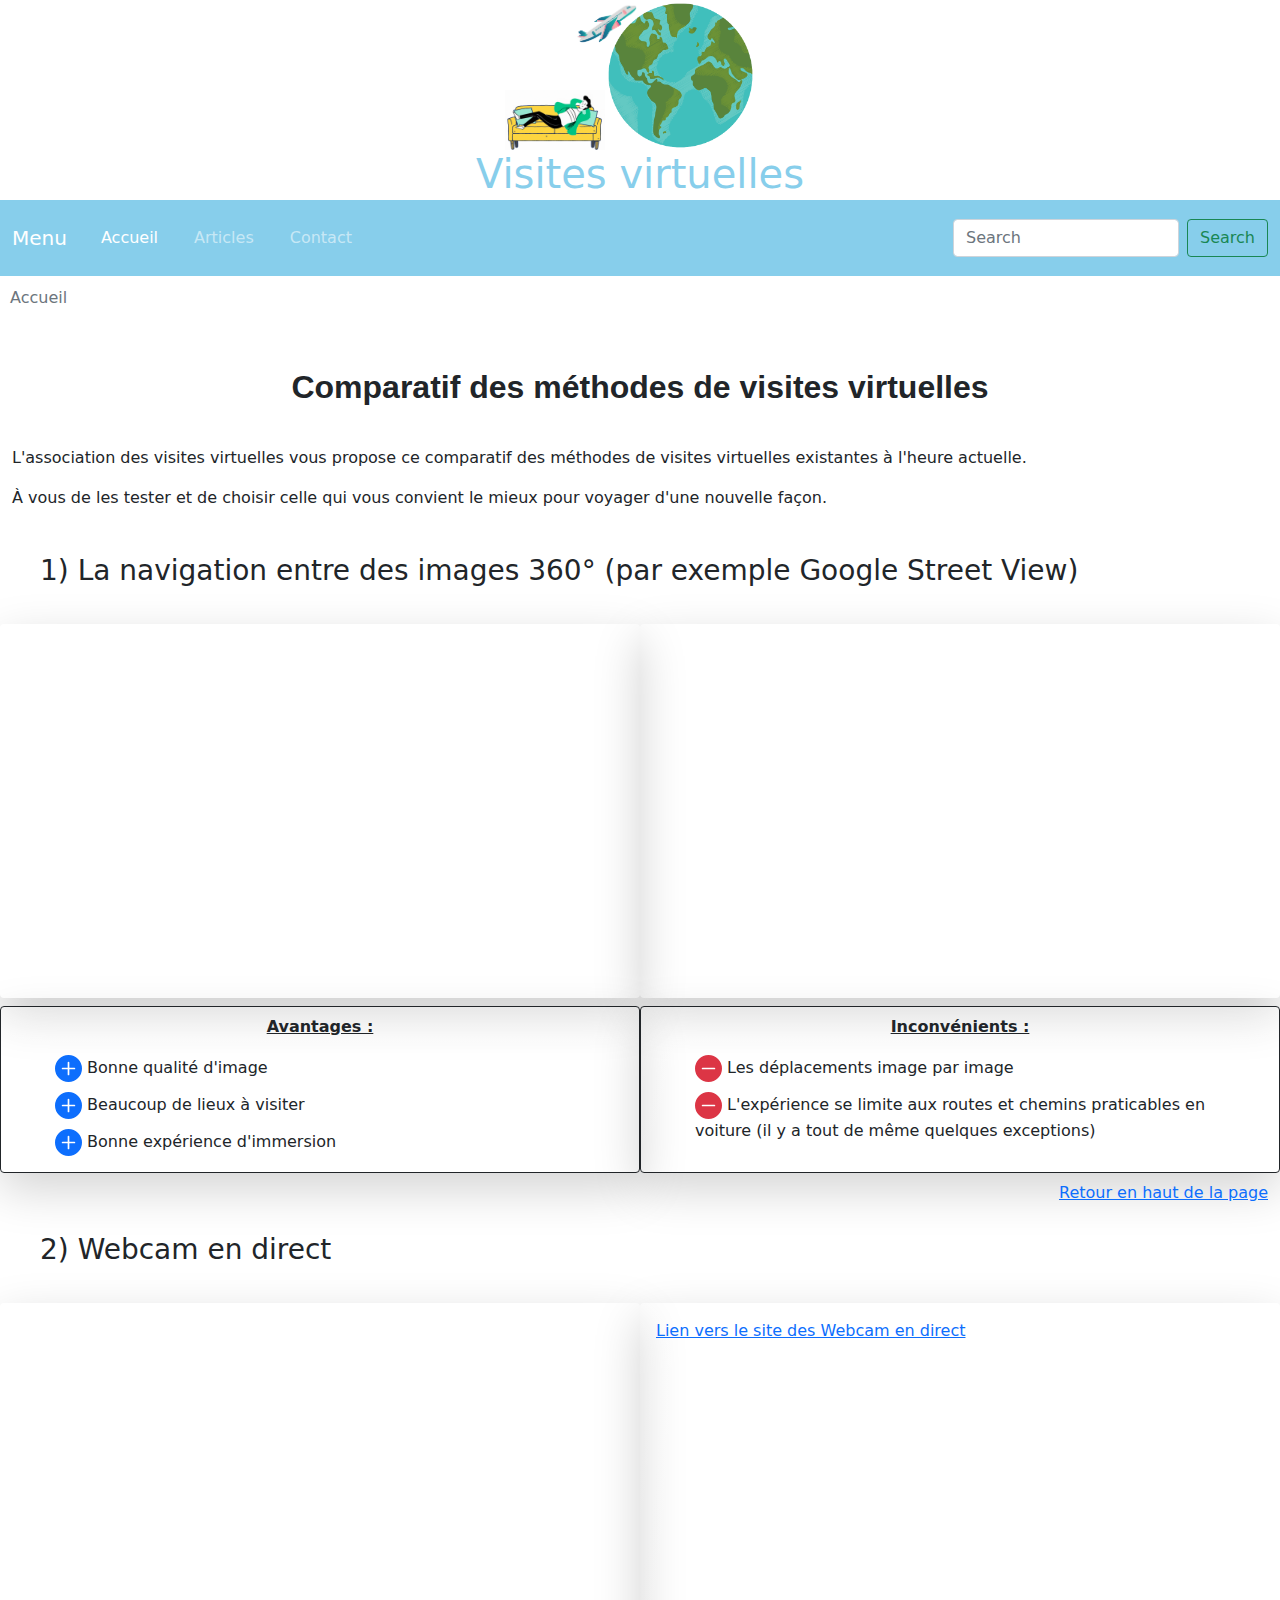
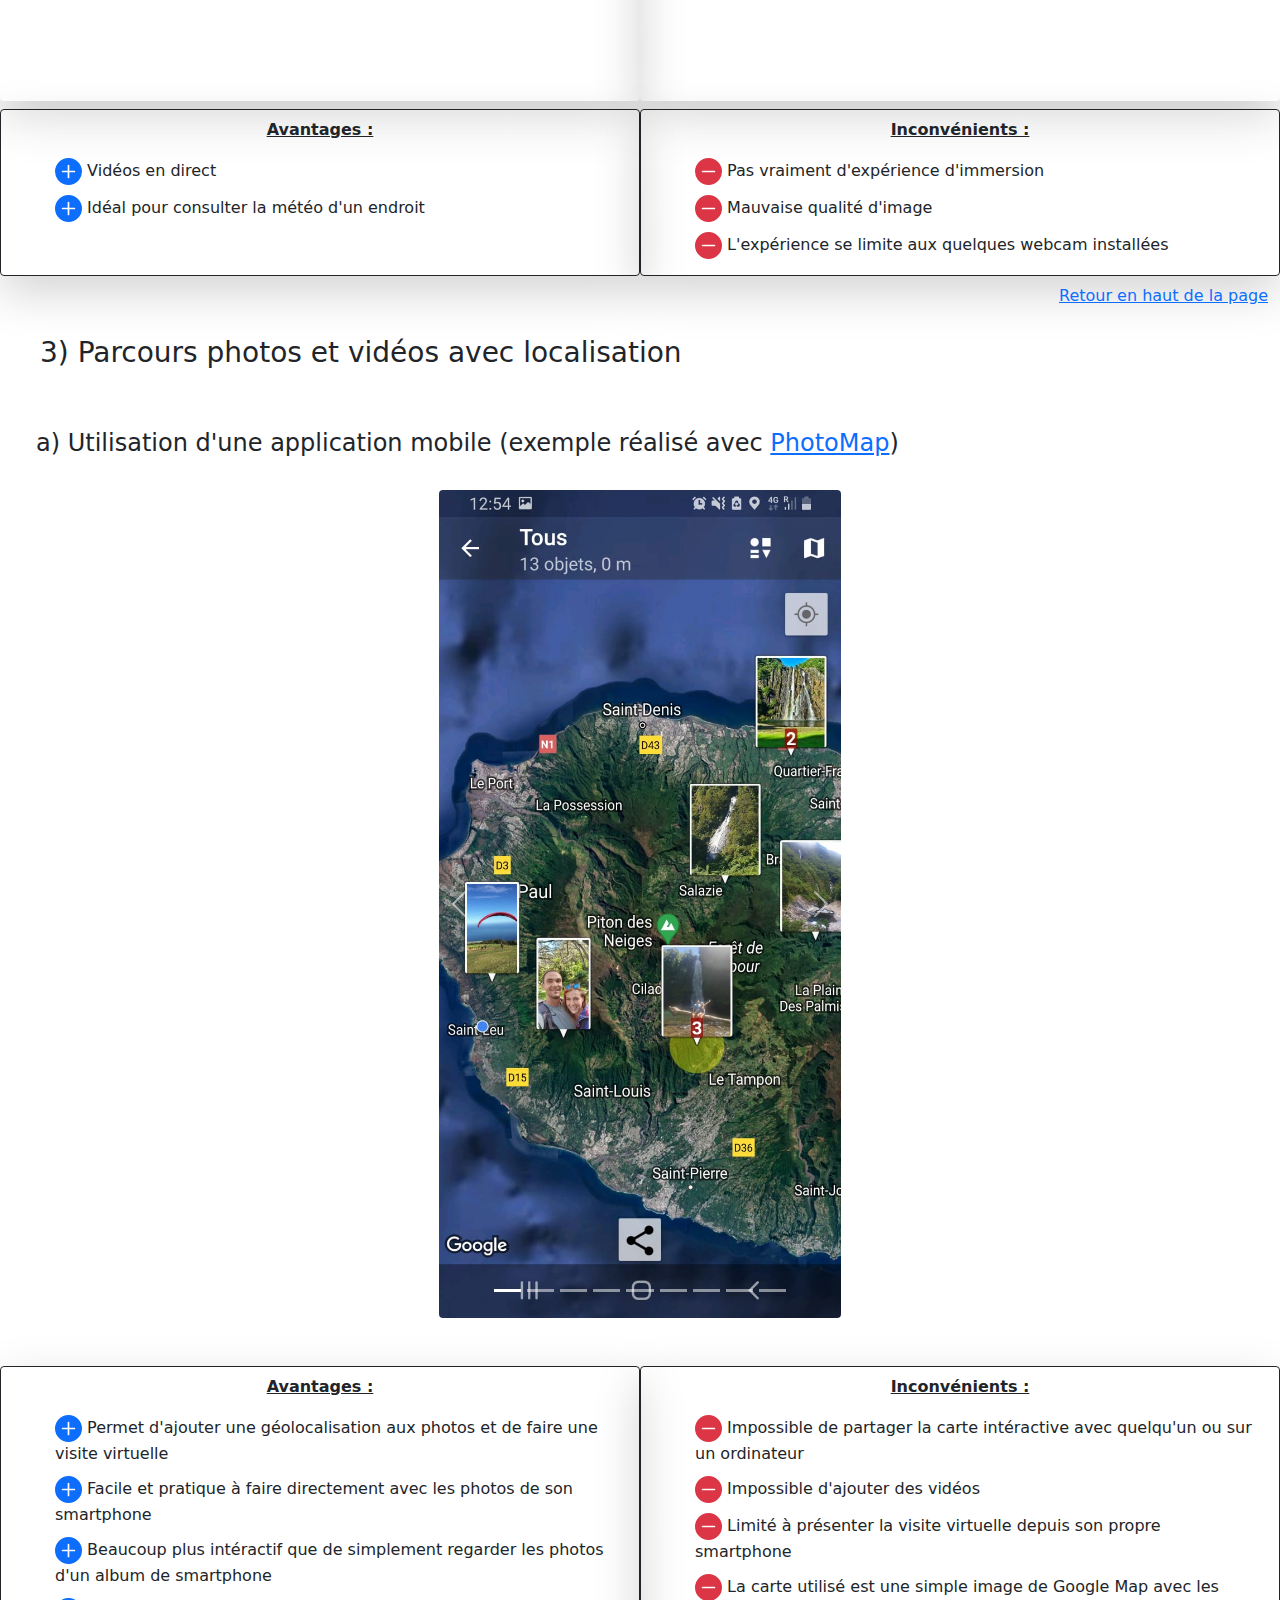
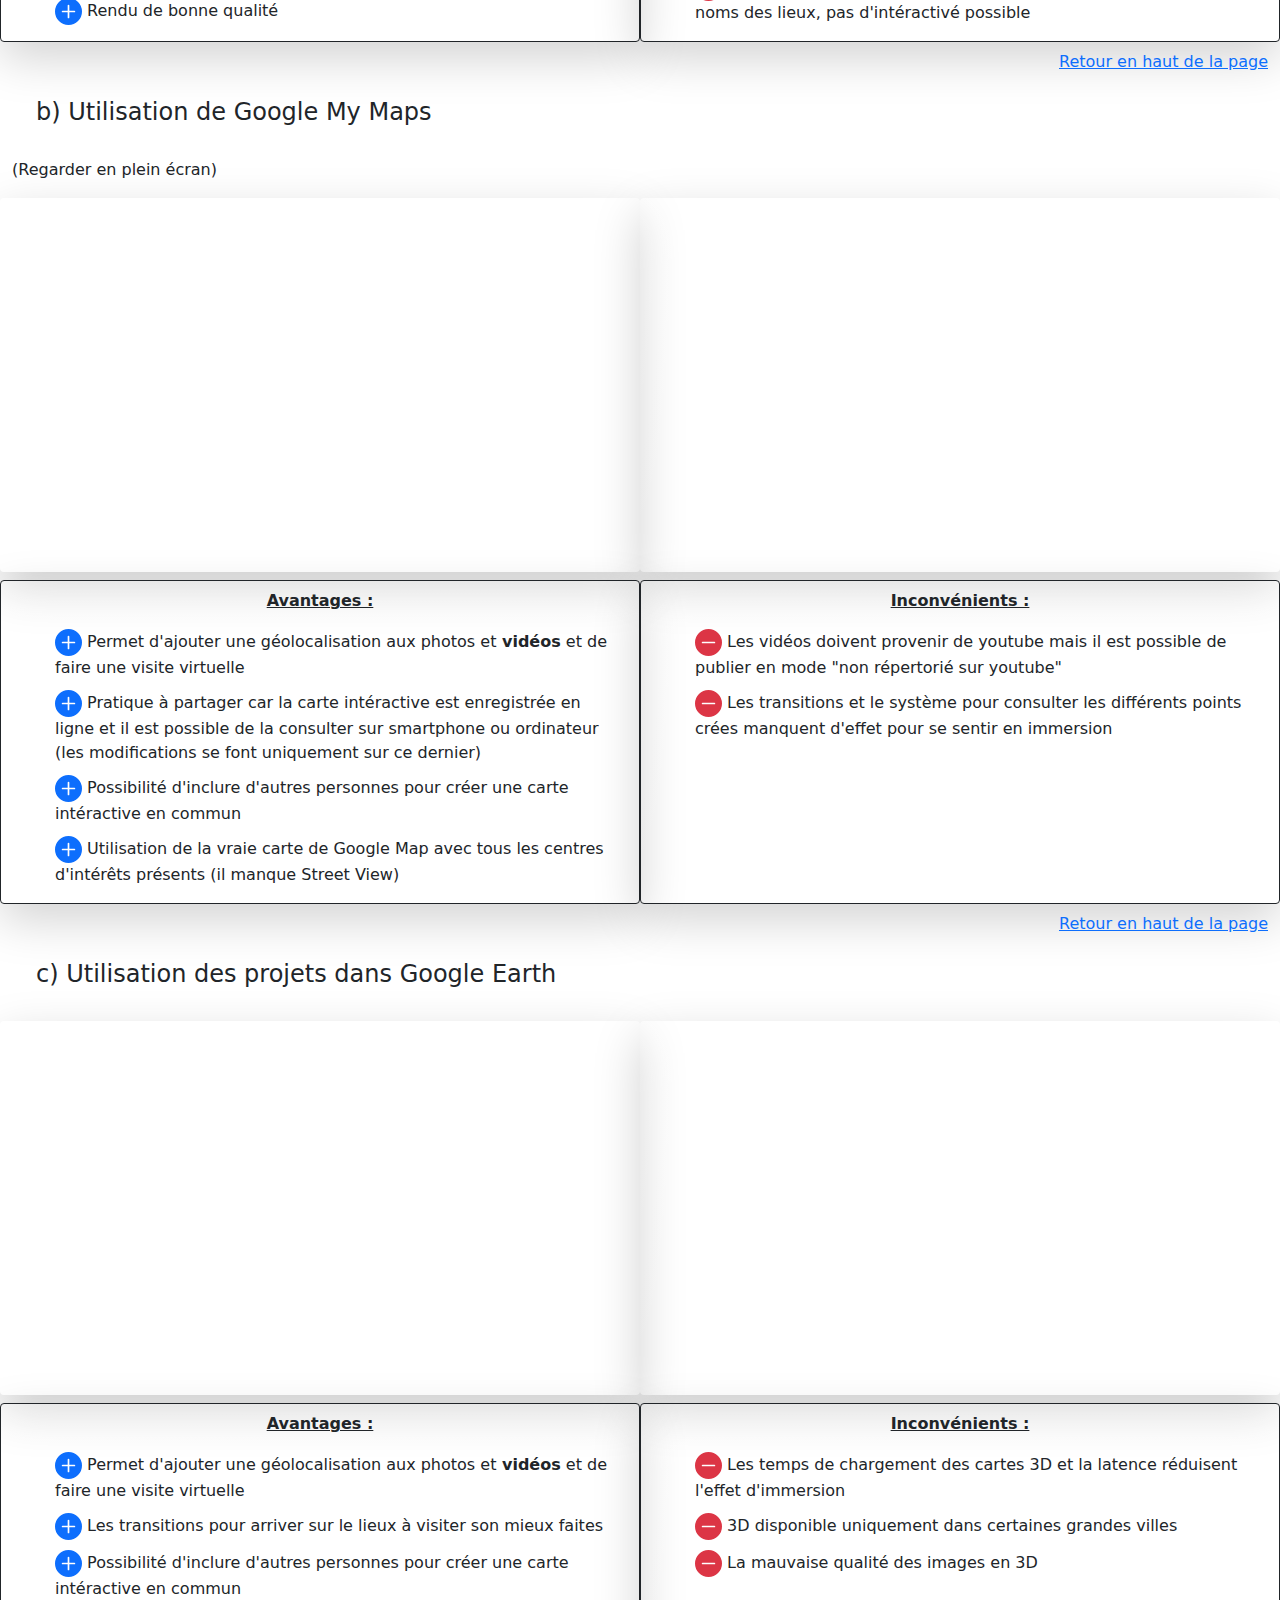
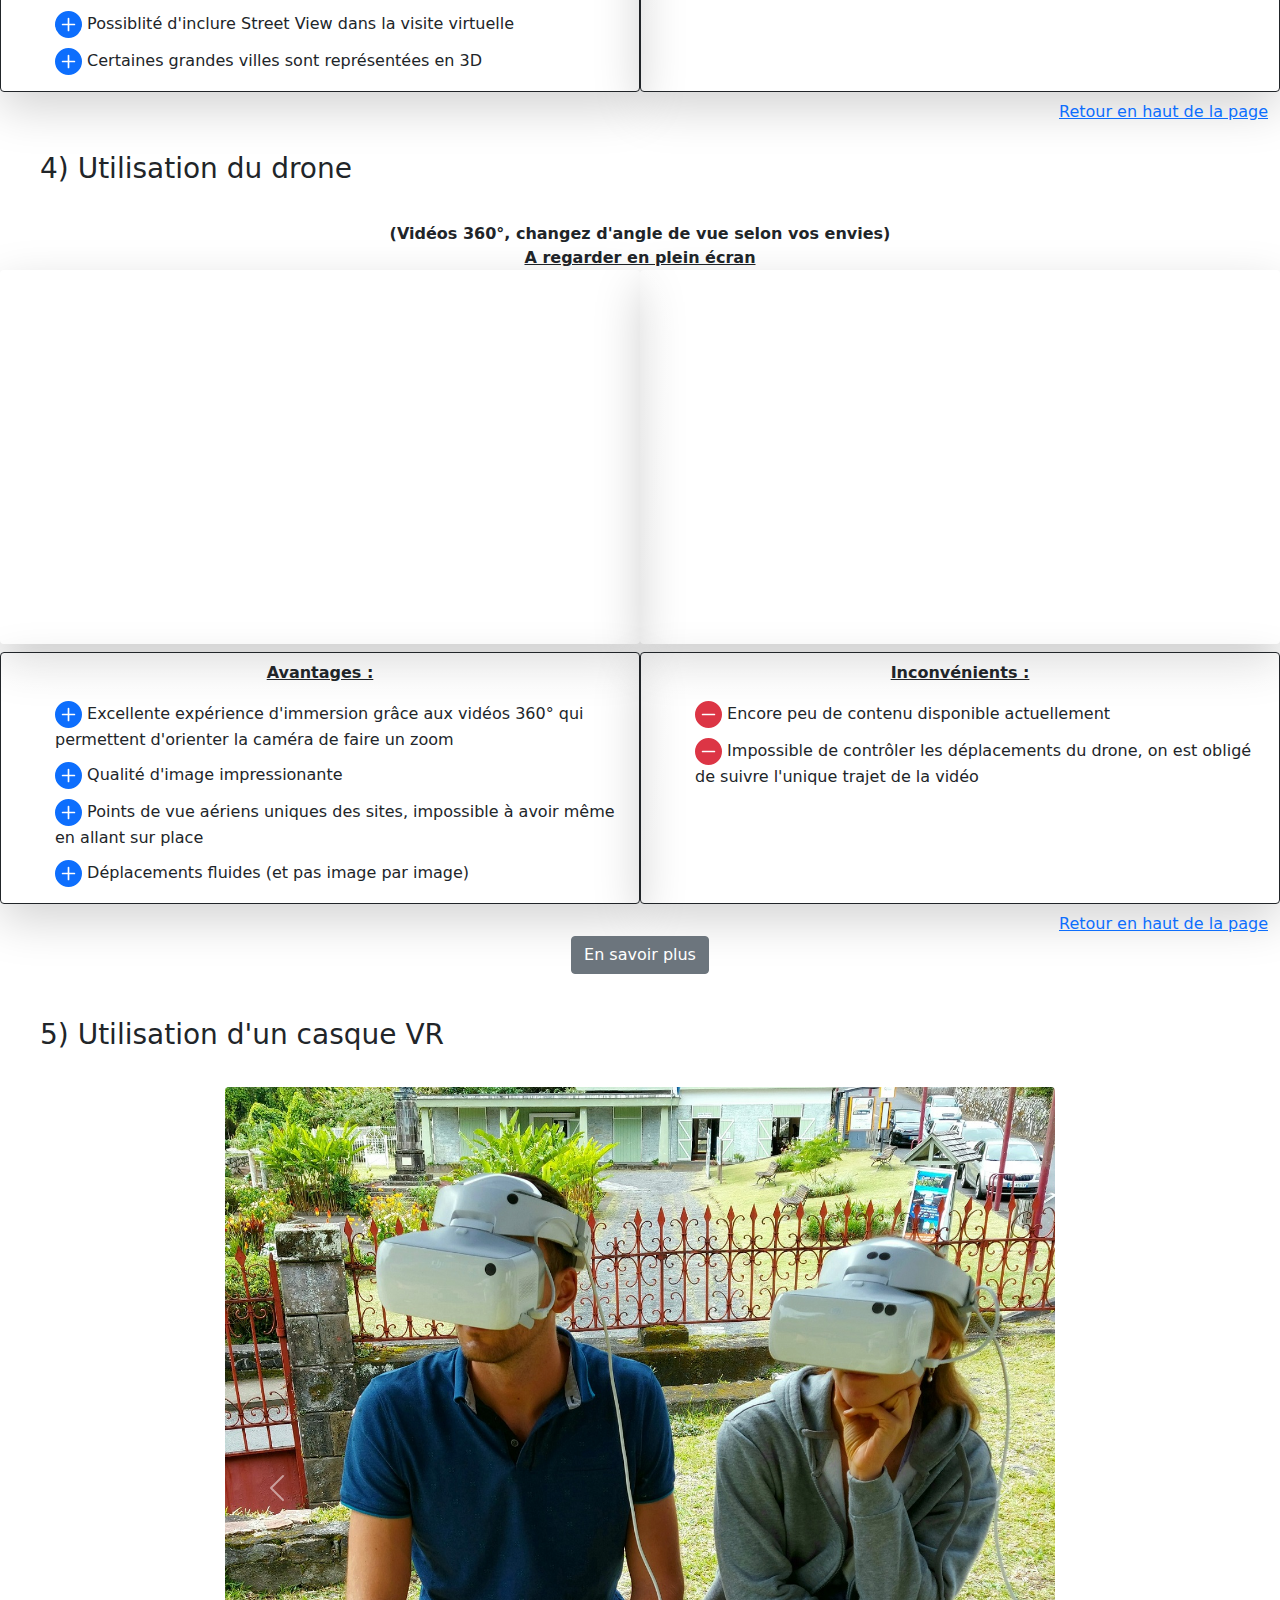
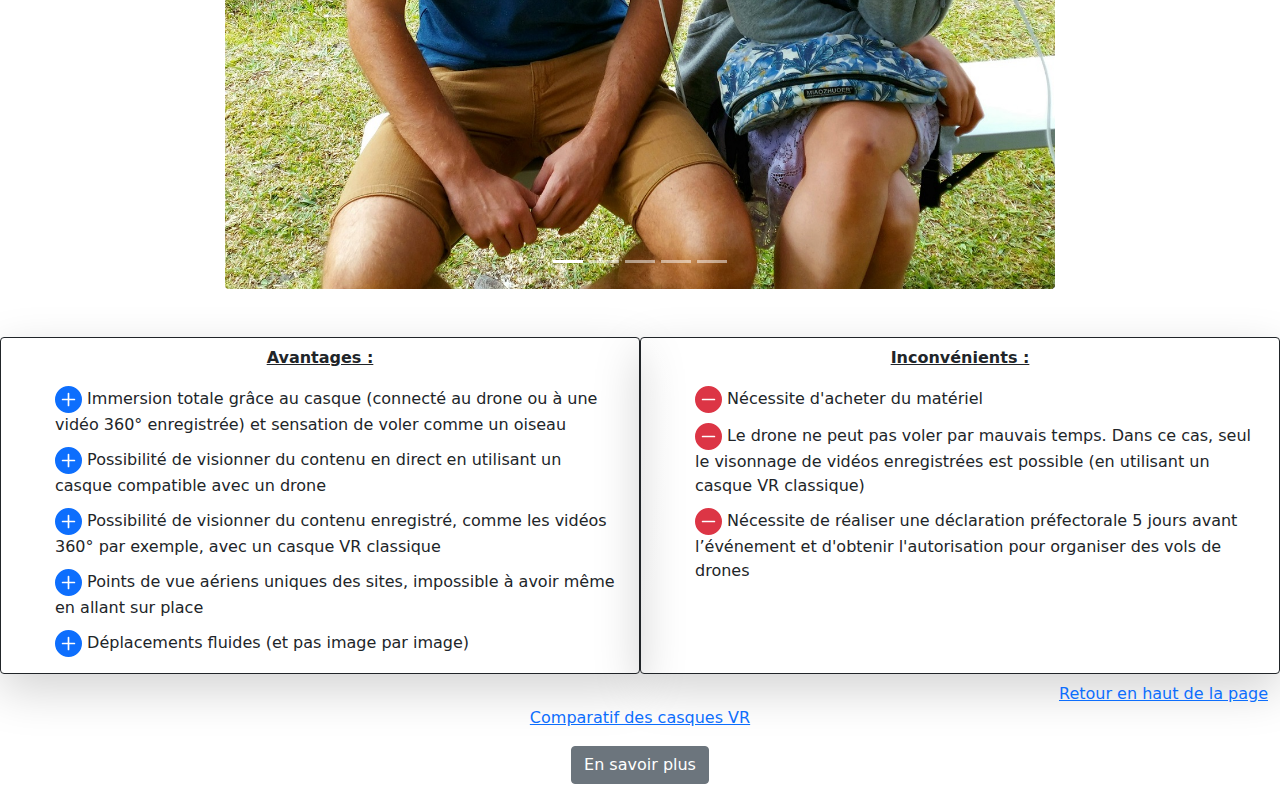
<file: index.html>
<!DOCTYPE html>
<html lang="fr">

<head>
    <meta charset="UTF-8">

    <meta name="viewport" content="width=device-width, initial-scale=1.0">
    <title> Association des visites virtuelles</title>
    <meta name="description" content="Découvrez les visites virtuelles grâce à l'association 
        des visites virtuelles et voyager depuis votre salon, votre bureau ou depuis n'importe où">
    <link rel="stylesheet" href="Bootstrap+jquery/bootstrap.min.css">
    <link href="style.css" rel="stylesheet" type="text/css">
</head>

<body>
    <header id="start" class="container-fluid">
        <div class=" row justify-content-center">
            <div class="plane-box">
                <img class="plane" src="icone/avion4.png" alt="">
                <img class="planete" src="icone/planete4.png" alt="">
                <img class="canape" src="icone/gif.gif" alt="">
            </div>
            <h1 class="text-skyblue text-center">Visites virtuelles</h1>
        </div>
    </header>

    <nav class="navbar navbar-expand-sm navbar-dark bg-skyblue">
        <div class="container-fluid">
            <a class="navbar-brand" href="#">Menu</a>
            <button class="navbar-toggler" type="button" data-bs-toggle="collapse"
                data-bs-target="#navbarSupportedContent" aria-controls="navbarSupportedContent" aria-expanded="false"
                aria-label="Toggle navigation">
                <span class="navbar-toggler-icon"></span>
            </button>
            <div class="collapse navbar-collapse" id="navbarSupportedContent">
                <ul class="navbar-nav me-auto mb-2 mb-lg-0">
                    <li class="nav-item">
                        <a class="nav-link active" aria-current="page" href="index.html">Accueil</a>
                    </li>
                    <li class="nav-item">
                        <a class="nav-link" href="articles.html">Articles</a>
                    </li>
                    <li class="nav-item">
                        <a class="nav-link " href="contact.html" tabindex="-1" aria-disabled="true"> Contact</a>
                    </li>
                </ul>
                <form class="d-flex">
                    <input class="form-control me-2" type="search" placeholder="Search" aria-label="Search">
                    <button class="btn btn-outline-success" type="submit">Search</button>
                </form>
            </div>
        </div>
    </nav>

    <nav aria-label="breadcrumb">
        <ol class="breadcrumb">
            <li class="breadcrumb-item active" aria-current="page">Accueil</li>
        </ol>
    </nav>

    <main class="container-fluid">

        <h2>Comparatif des méthodes de visites virtuelles </h2>

        <div class="row justify-content-center">
            <p> L'association des visites virtuelles vous propose ce comparatif des méthodes de visites virtuelles
                existantes à l'heure actuelle. </p>
            <p> À vous de les tester et de choisir celle qui vous convient le mieux pour voyager d'une nouvelle façon.
            </p>
        </div>

        <section>
            <h3>1) La navigation entre des images 360° (par exemple Google Street View) </h3>
            <div class="row justify-content-center">
                <div class="col-11 col-md-6 shadow-lg p-3 mb-2 rounded">
                    <div class="video-responsive">
                        <iframe
                            src="https://www.google.com/maps/embed?pb=!4v1623821057088!6m8!1m7!1sAqSB43pceQZiNb1t9vRfBg!2m2!1d-21.08069643509078!2d55.22330054624015!3f282.7719798610652!4f6.910278635717333!5f0.7820865974627469"
                            width="600" height="450" style="border:0;" allowfullscreen="" loading="lazy"
                            class="rounded"></iframe>
                    </div>
                </div>
                <div class="col-11 col-md-6  p-3 mb-2 shadow-lg rounded">
                    <div class="video-responsive">
                        <iframe
                            src="https://www.google.com/maps/embed?pb=!4v1623821926750!6m8!1m7!1sRkcFaq6xuaPgx_85MBd2Ew!2m2!1d-21.28747833140343!2d55.79634337777052!3f300.7137636783484!4f-2.8220851919614915!5f0.7820865974627469"
                            width="600" height="450" style="border:0;" allowfullscreen="" loading="lazy"
                            class="rounded"></iframe>
                    </div>
                </div>
            </div>


            <div class="row justify-content-center">
                <div class="col-11 col-md-6 border border-dark  bg-gradient shadow-lg  rounded mb-2">
                    <p class="mt-2 fw-bold underline text-decoration-underline text-center">Avantages : </p>
                    <ul>
                        <li> <svg xmlns="http://www.w3.org/2000/svg" width="27" height="27" fill="currentColor"
                                class="bi bi-plus-circle-fill text-primary" viewbox="0 0 16 16">
                                <path
                                    d="M16 8A8 8 0 1 1 0 8a8 8 0 0 1 16 0zM8.5 4.5a.5.5 0 0 0-1 0v3h-3a.5.5 0 0 0 0 1h3v3a.5.5 0 0 0 1 0v-3h3a.5.5 0 0 0 0-1h-3v-3z" />
                            </svg> Bonne qualité d'image</li>
                        <li><svg xmlns="http://www.w3.org/2000/svg" width="27" height="27" fill="currentColor"
                                class="bi bi-plus-circle-fill text-primary" viewbox="0 0 16 16">
                                <path
                                    d="M16 8A8 8 0 1 1 0 8a8 8 0 0 1 16 0zM8.5 4.5a.5.5 0 0 0-1 0v3h-3a.5.5 0 0 0 0 1h3v3a.5.5 0 0 0 1 0v-3h3a.5.5 0 0 0 0-1h-3v-3z" />
                            </svg> Beaucoup de lieux à visiter</li>
                        <li><svg xmlns="http://www.w3.org/2000/svg" width="27" height="27" fill="currentColor"
                                class="bi bi-plus-circle-fill text-primary" viewbox="0 0 16 16">
                                <path
                                    d="M16 8A8 8 0 1 1 0 8a8 8 0 0 1 16 0zM8.5 4.5a.5.5 0 0 0-1 0v3h-3a.5.5 0 0 0 0 1h3v3a.5.5 0 0 0 1 0v-3h3a.5.5 0 0 0 0-1h-3v-3z" />
                            </svg> Bonne expérience d'immersion</li>
                    </ul>
                </div>
                <div class="col-11 col-md-6 border border-dark  bg-gradient shadow-lg  rounded mb-2">
                    <p class="mt-2 fw-bold underline text-decoration-underline text-center">Inconvénients : </p>
                    <ul>
                        <li> <svg xmlns="http://www.w3.org/2000/svg" width="27" height="27" fill="currentColor"
                                class="bi bi-dash-circle-fill text-danger" viewbox="0 0 16 16">
                                <path
                                    d="M16 8A8 8 0 1 1 0 8a8 8 0 0 1 16 0zM4.5 7.5a.5.5 0 0 0 0 1h7a.5.5 0 0 0 0-1h-7z" />
                            </svg> Les déplacements image par image </li>
                        <li> <svg xmlns="http://www.w3.org/2000/svg" width="27" height="27" fill="currentColor"
                                class="bi bi-dash-circle-fill text-danger" viewbox="0 0 16 16">
                                <path
                                    d="M16 8A8 8 0 1 1 0 8a8 8 0 0 1 16 0zM4.5 7.5a.5.5 0 0 0 0 1h7a.5.5 0 0 0 0-1h-7z" />
                            </svg> L'expérience se limite aux routes et chemins praticables en voiture (il y a tout de
                            même quelques exceptions) </li>
                    </ul>
                </div>
            </div>

            <aside class="text-end">
                <a href="#start">Retour en haut de la page</a>
            </aside>
        </section>

        <section>
            <h3>2) Webcam en direct </h3>
            <div class="row justify-content-center">
                <div class="col-11 col-md-6  bg-gradient shadow-lg p-3 mb-2  rounded">
                    <div class="video-responsive">
                        <iframe src="https://pv.viewsurf.com/1586/La-Reunion-Roches-Noires?i=NjIwODp1bmRlZmluZWQ"
                            width="600" height="450" style="border:0;" allowfullscreen="" loading="lazy"
                            class="rounded"></iframe>
                    </div>
                </div>
                <div class="col-11 col-md-6  bg-gradient   shadow-lg p-3 mb-2  rounded">
                    <a href="https://www.reunion.fr/organisez/webcams/" target="_blank">Lien vers le site des Webcam en
                        direct</a>
                    <div class="video-responsive">
                        <iframe src="https://www.reunion.fr/organisez/webcams/" width="600" height="450"
                            style="border:0;" allowfullscreen="" loading="lazy" class="rounded"></iframe>
                    </div>
                </div>
            </div>

            <div class="row justify-content-center">
                <div class="col-11 col-md-6 border border-dark  bg-gradient shadow-lg  rounded mb-2">
                    <p class="mt-2 fw-bold underline text-decoration-underline text-center">Avantages : </p>
                    <ul>
                        <li> <svg xmlns="http://www.w3.org/2000/svg" width="27" height="27" fill="currentColor"
                                class="bi bi-plus-circle-fill text-primary" viewbox="0 0 16 16">
                                <path
                                    d="M16 8A8 8 0 1 1 0 8a8 8 0 0 1 16 0zM8.5 4.5a.5.5 0 0 0-1 0v3h-3a.5.5 0 0 0 0 1h3v3a.5.5 0 0 0 1 0v-3h3a.5.5 0 0 0 0-1h-3v-3z" />
                            </svg> Vidéos en direct</li>
                        <li><svg xmlns="http://www.w3.org/2000/svg" width="27" height="27" fill="currentColor"
                                class="bi bi-plus-circle-fill text-primary" viewbox="0 0 16 16">
                                <path
                                    d="M16 8A8 8 0 1 1 0 8a8 8 0 0 1 16 0zM8.5 4.5a.5.5 0 0 0-1 0v3h-3a.5.5 0 0 0 0 1h3v3a.5.5 0 0 0 1 0v-3h3a.5.5 0 0 0 0-1h-3v-3z" />
                            </svg> Idéal pour consulter la météo d'un endroit</li>
                    </ul>
                </div>
                <div class="col-11 col-md-6 border border-dark  bg-gradient shadow-lg  rounded mb-2">
                    <p class="mt-2 fw-bold underline text-decoration-underline text-center">Inconvénients : </p>
                    <ul>
                        <li> <svg xmlns="http://www.w3.org/2000/svg" width="27" height="27" fill="currentColor"
                                class="bi bi-dash-circle-fill text-danger" viewbox="0 0 16 16">
                                <path
                                    d="M16 8A8 8 0 1 1 0 8a8 8 0 0 1 16 0zM4.5 7.5a.5.5 0 0 0 0 1h7a.5.5 0 0 0 0-1h-7z" />
                            </svg> Pas vraiment d'expérience d'immersion </li>
                        <li> <svg xmlns="http://www.w3.org/2000/svg" width="27" height="27" fill="currentColor"
                                class="bi bi-dash-circle-fill text-danger" viewbox="0 0 16 16">
                                <path
                                    d="M16 8A8 8 0 1 1 0 8a8 8 0 0 1 16 0zM4.5 7.5a.5.5 0 0 0 0 1h7a.5.5 0 0 0 0-1h-7z" />
                            </svg> Mauvaise qualité d'image </li>
                        <li> <svg xmlns="http://www.w3.org/2000/svg" width="27" height="27" fill="currentColor"
                                class="bi bi-dash-circle-fill text-danger" viewbox="0 0 16 16">
                                <path
                                    d="M16 8A8 8 0 1 1 0 8a8 8 0 0 1 16 0zM4.5 7.5a.5.5 0 0 0 0 1h7a.5.5 0 0 0 0-1h-7z" />
                            </svg> L'expérience se limite aux quelques webcam installées </li>
                    </ul>
                </div>
            </div>

            <aside class="text-end">
                <a href="#start">Retour en haut de la page</a>
            </aside>
        </section>

        <h3>3) Parcours photos et vidéos avec localisation </h3>

        <section>
            <h4>a) Utilisation d'une application mobile (exemple réalisé avec <a
                    href="https://play.google.com/store/apps/details?id=eu.bischofs.photomap&hl=fr&gl=US"
                    target="_blank">PhotoMap</a>) </h4>

            <div class="row justify-content-center mb-5">
                <div id="carouselExampleIndicators" class="carousel slide col-8 col-md-4" data-bs-ride="carousel">
                    <div class="carousel-indicators">
                        <button type="button" data-bs-target="#carouselExampleIndicators" data-bs-slide-to="0"
                            class="active" aria-current="true" aria-label="Slide 1"></button>
                        <button type="button" data-bs-target="#carouselExampleIndicators" data-bs-slide-to="1"
                            aria-label="Slide 2"></button>
                        <button type="button" data-bs-target="#carouselExampleIndicators" data-bs-slide-to="2"
                            aria-label="Slide 3"></button>
                        <button type="button" data-bs-target="#carouselExampleIndicators" data-bs-slide-to="3"
                            aria-label="Slide 4"></button>
                        <button type="button" data-bs-target="#carouselExampleIndicators" data-bs-slide-to="4"
                            aria-label="Slide 5"></button>
                        <button type="button" data-bs-target="#carouselExampleIndicators" data-bs-slide-to="5"
                            aria-label="Slide 6"></button>
                        <button type="button" data-bs-target="#carouselExampleIndicators" data-bs-slide-to="6"
                            aria-label="Slide 7"></button>
                        <button type="button" data-bs-target="#carouselExampleIndicators" data-bs-slide-to="7"
                            aria-label="Slide 8"></button>
                        <button type="button" data-bs-target="#carouselExampleIndicators" data-bs-slide-to="8"
                            aria-label="Slide 9"></button>
                    </div>
                    <div class="carousel-inner">
                        <div class="carousel-item active">
                            <img src="image-site/image1.jpeg" class="d-block w-100 rounded" alt="...">
                        </div>
                        <div class="carousel-item">
                            <img src="image-site/image2.jpeg" class="d-block w-100 rounded" alt="...">
                        </div>
                        <div class="carousel-item">
                            <img src="image-site/image3.jpeg" class="d-block w-100 rounded" alt="...">
                        </div>
                        <div class="carousel-item">
                            <img src="image-site/image4.jpeg" class="d-block w-100 rounded" alt="...">
                        </div>
                        <div class="carousel-item">
                            <img src="image-site/image5.jpeg" class="d-block w-100 rounded" alt="...">
                        </div>
                        <div class="carousel-item">
                            <img src="image-site/image6.jpeg" class="d-block w-100 rounded" alt="...">
                        </div>
                        <div class="carousel-item">
                            <img src="image-site/image7.jpeg" class="d-block w-100 rounded" alt="...">
                        </div>
                        <div class="carousel-item">
                            <img src="image-site/image8.jpeg" class="d-block w-100 rounded" alt="...">
                        </div>
                        <div class="carousel-item">
                            <img src="image-site/image9.jpeg" class="d-block w-100 rounded" alt="...">
                        </div>

                    </div>
                    <button class="carousel-control-prev" type="button" data-bs-target="#carouselExampleIndicators"
                        data-bs-slide="prev">
                        <span class="carousel-control-prev-icon" aria-hidden="true"></span>
                        <span class="visually-hidden">Previous</span>
                    </button>
                    <button class="carousel-control-next" type="button" data-bs-target="#carouselExampleIndicators"
                        data-bs-slide="next">
                        <span class="carousel-control-next-icon" aria-hidden="true"></span>
                        <span class="visually-hidden">Next</span>
                    </button>
                </div>
            </div>

            <div class="row justify-content-center">
                <div class="col-11 col-md-6 border border-dark  bg-gradient shadow-lg  rounded mb-2">
                    <p class="mt-2 fw-bold underline text-decoration-underline text-center">Avantages : </p>
                    <ul>
                        <li> <svg xmlns="http://www.w3.org/2000/svg" width="27" height="27" fill="currentColor"
                                class="bi bi-plus-circle-fill text-primary" viewbox="0 0 16 16">
                                <path
                                    d="M16 8A8 8 0 1 1 0 8a8 8 0 0 1 16 0zM8.5 4.5a.5.5 0 0 0-1 0v3h-3a.5.5 0 0 0 0 1h3v3a.5.5 0 0 0 1 0v-3h3a.5.5 0 0 0 0-1h-3v-3z" />
                            </svg> Permet d'ajouter une géolocalisation aux photos et de faire une visite virtuelle</li>
                        <li><svg xmlns="http://www.w3.org/2000/svg" width="27" height="27" fill="currentColor"
                                class="bi bi-plus-circle-fill text-primary" viewbox="0 0 16 16">
                                <path
                                    d="M16 8A8 8 0 1 1 0 8a8 8 0 0 1 16 0zM8.5 4.5a.5.5 0 0 0-1 0v3h-3a.5.5 0 0 0 0 1h3v3a.5.5 0 0 0 1 0v-3h3a.5.5 0 0 0 0-1h-3v-3z" />
                            </svg> Facile et pratique à faire directement avec les photos de son smartphone </li>
                        <li><svg xmlns="http://www.w3.org/2000/svg" width="27" height="27" fill="currentColor"
                                class="bi bi-plus-circle-fill text-primary" viewbox="0 0 16 16">
                                <path
                                    d="M16 8A8 8 0 1 1 0 8a8 8 0 0 1 16 0zM8.5 4.5a.5.5 0 0 0-1 0v3h-3a.5.5 0 0 0 0 1h3v3a.5.5 0 0 0 1 0v-3h3a.5.5 0 0 0 0-1h-3v-3z" />
                            </svg> Beaucoup plus intéractif que de simplement regarder les photos d'un album de
                            smartphone</li>
                        <li><svg xmlns="http://www.w3.org/2000/svg" width="27" height="27" fill="currentColor"
                                class="bi bi-plus-circle-fill text-primary" viewbox="0 0 16 16">
                                <path
                                    d="M16 8A8 8 0 1 1 0 8a8 8 0 0 1 16 0zM8.5 4.5a.5.5 0 0 0-1 0v3h-3a.5.5 0 0 0 0 1h3v3a.5.5 0 0 0 1 0v-3h3a.5.5 0 0 0 0-1h-3v-3z" />
                            </svg> Rendu de bonne qualité</li>
                    </ul>
                </div>
                <div class="col-11 col-md-6 border border-dark  bg-gradient shadow-lg  rounded mb-2">
                    <p class="mt-2 fw-bold underline text-decoration-underline text-center">Inconvénients : </p>
                    <ul>
                        <li> <svg xmlns="http://www.w3.org/2000/svg" width="27" height="27" fill="currentColor"
                                class="bi bi-dash-circle-fill text-danger" viewbox="0 0 16 16">
                                <path
                                    d="M16 8A8 8 0 1 1 0 8a8 8 0 0 1 16 0zM4.5 7.5a.5.5 0 0 0 0 1h7a.5.5 0 0 0 0-1h-7z" />
                            </svg> Impossible de partager la carte intéractive avec quelqu'un ou sur un ordinateur </li>
                        <li> <svg xmlns="http://www.w3.org/2000/svg" width="27" height="27" fill="currentColor"
                                class="bi bi-dash-circle-fill text-danger" viewbox="0 0 16 16">
                                <path
                                    d="M16 8A8 8 0 1 1 0 8a8 8 0 0 1 16 0zM4.5 7.5a.5.5 0 0 0 0 1h7a.5.5 0 0 0 0-1h-7z" />
                            </svg> Impossible d'ajouter des vidéos </li>
                        <li> <svg xmlns="http://www.w3.org/2000/svg" width="27" height="27" fill="currentColor"
                                class="bi bi-dash-circle-fill text-danger" viewbox="0 0 16 16">
                                <path
                                    d="M16 8A8 8 0 1 1 0 8a8 8 0 0 1 16 0zM4.5 7.5a.5.5 0 0 0 0 1h7a.5.5 0 0 0 0-1h-7z" />
                            </svg> Limité à présenter la visite virtuelle depuis son propre smartphone </li>
                        <li> <svg xmlns="http://www.w3.org/2000/svg" width="27" height="27" fill="currentColor"
                                class="bi bi-dash-circle-fill text-danger" viewbox="0 0 16 16">
                                <path
                                    d="M16 8A8 8 0 1 1 0 8a8 8 0 0 1 16 0zM4.5 7.5a.5.5 0 0 0 0 1h7a.5.5 0 0 0 0-1h-7z" />
                            </svg> La carte utilisé est une simple image de Google Map avec les noms des lieux, pas
                            d'intéractivé possible </li>
                    </ul>
                </div>
            </div>

            <aside class="text-end">
                <a href="#start">Retour en haut de la page</a>
            </aside>
        </section>

        <section>
            <h4>b) Utilisation de Google My Maps </h4>
            <p>(Regarder en plein écran)</p>

            <div class="row justify-content-center">
                <div class="col-11 col-md-6  bg-gradient shadow-lg p-3 mb-2  rounded">
                    <div class="video-responsive">
                        <iframe src="https://www.google.com/maps/d/embed?mid=1WqoznSFOn7seT5oLXBbgKLugie8" width="640"
                            height="480" class="rounded"></iframe>
                    </div>
                </div>
                <div class="col-11 col-md-6  bg-gradient shadow-lg p-3 mb-2  rounded">
                    <div class="video-responsive">
                        <iframe src="https://www.google.com/maps/d/embed?mid=1oTzOm7VkX2hSWfjUnPheEHe5HqVluNPT"
                            width="640" height="480" class="rounded"></iframe>
                    </div>
                </div>
            </div>

            <div class="row justify-content-center">
                <div class="col-11 col-md-6 border border-dark  bg-gradient shadow-lg  rounded mb-2">
                    <p class="mt-2 fw-bold underline text-decoration-underline text-center">Avantages : </p>
                    <ul>
                        <li> <svg xmlns="http://www.w3.org/2000/svg" width="27" height="27" fill="currentColor"
                                class="bi bi-plus-circle-fill text-primary" viewbox="0 0 16 16">
                                <path
                                    d="M16 8A8 8 0 1 1 0 8a8 8 0 0 1 16 0zM8.5 4.5a.5.5 0 0 0-1 0v3h-3a.5.5 0 0 0 0 1h3v3a.5.5 0 0 0 1 0v-3h3a.5.5 0 0 0 0-1h-3v-3z" />
                            </svg> Permet d'ajouter une géolocalisation aux photos et<span class="fw-bold">
                                vidéos</span> et de faire une visite virtuelle</li>
                        <li><svg xmlns="http://www.w3.org/2000/svg" width="27" height="27" fill="currentColor"
                                class="bi bi-plus-circle-fill text-primary" viewbox="0 0 16 16">
                                <path
                                    d="M16 8A8 8 0 1 1 0 8a8 8 0 0 1 16 0zM8.5 4.5a.5.5 0 0 0-1 0v3h-3a.5.5 0 0 0 0 1h3v3a.5.5 0 0 0 1 0v-3h3a.5.5 0 0 0 0-1h-3v-3z" />
                            </svg> Pratique à partager car la carte intéractive est enregistrée en ligne et il est
                            possible de la consulter sur smartphone ou ordinateur (les modifications se font uniquement
                            sur ce dernier)</li>
                        <li><svg xmlns="http://www.w3.org/2000/svg" width="27" height="27" fill="currentColor"
                                class="bi bi-plus-circle-fill text-primary" viewbox="0 0 16 16">
                                <path
                                    d="M16 8A8 8 0 1 1 0 8a8 8 0 0 1 16 0zM8.5 4.5a.5.5 0 0 0-1 0v3h-3a.5.5 0 0 0 0 1h3v3a.5.5 0 0 0 1 0v-3h3a.5.5 0 0 0 0-1h-3v-3z" />
                            </svg> Possibilité d'inclure d'autres personnes pour créer une carte intéractive en commun
                        </li>
                        <li><svg xmlns="http://www.w3.org/2000/svg" width="27" height="27" fill="currentColor"
                                class="bi bi-plus-circle-fill text-primary" viewbox="0 0 16 16">
                                <path
                                    d="M16 8A8 8 0 1 1 0 8a8 8 0 0 1 16 0zM8.5 4.5a.5.5 0 0 0-1 0v3h-3a.5.5 0 0 0 0 1h3v3a.5.5 0 0 0 1 0v-3h3a.5.5 0 0 0 0-1h-3v-3z" />
                            </svg> Utilisation de la vraie carte de Google Map avec tous les centres d'intérêts présents
                            (il manque Street View)</li>
                    </ul>
                </div>
                <div class="col-11 col-md-6 border border-dark  bg-gradient shadow-lg  rounded mb-2">
                    <p class="mt-2 fw-bold underline text-decoration-underline text-center">Inconvénients : </p>
                    <ul>
                        <li> <svg xmlns="http://www.w3.org/2000/svg" width="27" height="27" fill="currentColor"
                                class="bi bi-dash-circle-fill text-danger" viewbox="0 0 16 16">
                                <path
                                    d="M16 8A8 8 0 1 1 0 8a8 8 0 0 1 16 0zM4.5 7.5a.5.5 0 0 0 0 1h7a.5.5 0 0 0 0-1h-7z" />
                            </svg> Les vidéos doivent provenir de youtube mais il est possible de publier en mode "non
                            répertorié sur youtube" </li>
                        <li> <svg xmlns="http://www.w3.org/2000/svg" width="27" height="27" fill="currentColor"
                                class="bi bi-dash-circle-fill text-danger" viewbox="0 0 16 16">
                                <path
                                    d="M16 8A8 8 0 1 1 0 8a8 8 0 0 1 16 0zM4.5 7.5a.5.5 0 0 0 0 1h7a.5.5 0 0 0 0-1h-7z" />
                            </svg> Les transitions et le système pour consulter les différents points crées manquent
                            d'effet pour se sentir en immersion</li>
                    </ul>
                </div>
            </div>

            <aside class="text-end">
                <a href="#start">Retour en haut de la page</a>
            </aside>
        </section>
        <section>
            <h4>c) Utilisation des projets dans Google Earth </h4>

            <div class="row justify-content-center">
                <div class="col-11 col-md-6  bg-gradient shadow-lg p-3 mb-2  rounded">
                    <div class="video-responsive">
                        <iframe width="560" height="315" src="https://www.youtube.com/embed/W09mz7yyY5I"
                            title="YouTube video player"
                            allow="accelerometer; autoplay; clipboard-write; encrypted-media; gyroscope; picture-in-picture"
                            allowfullscreen class="rounded"></iframe>
                    </div>
                </div>
                <div class="col-11 col-md-6  bg-gradient shadow-lg p-3 mb-2  rounded">
                    <div class="video-responsive">
                        <iframe width="560" height="315" src="https://www.youtube.com/embed/BFQrg3ef2wg"
                            title="YouTube video player"
                            allow="accelerometer; autoplay; clipboard-write; encrypted-media; gyroscope; picture-in-picture"
                            allowfullscreen class="rounded"></iframe>
                    </div>
                </div>
            </div>

            <div class="row justify-content-center">
                <div class="col-11 col-md-6 border border-dark  bg-gradient shadow-lg  rounded mb-2">
                    <p class="mt-2 fw-bold underline text-decoration-underline text-center">Avantages : </p>
                    <ul>
                        <li> <svg xmlns="http://www.w3.org/2000/svg" width="27" height="27" fill="currentColor"
                                class="bi bi-plus-circle-fill text-primary" viewbox="0 0 16 16">
                                <path
                                    d="M16 8A8 8 0 1 1 0 8a8 8 0 0 1 16 0zM8.5 4.5a.5.5 0 0 0-1 0v3h-3a.5.5 0 0 0 0 1h3v3a.5.5 0 0 0 1 0v-3h3a.5.5 0 0 0 0-1h-3v-3z" />
                            </svg> Permet d'ajouter une géolocalisation aux photos et<span class="fw-bold">
                                vidéos</span> et de faire une visite virtuelle</li>
                        <li><svg xmlns="http://www.w3.org/2000/svg" width="27" height="27" fill="currentColor"
                                class="bi bi-plus-circle-fill text-primary" viewbox="0 0 16 16">
                                <path
                                    d="M16 8A8 8 0 1 1 0 8a8 8 0 0 1 16 0zM8.5 4.5a.5.5 0 0 0-1 0v3h-3a.5.5 0 0 0 0 1h3v3a.5.5 0 0 0 1 0v-3h3a.5.5 0 0 0 0-1h-3v-3z" />
                            </svg> Les transitions pour arriver sur le lieux à visiter son mieux faites</li>
                        <li><svg xmlns="http://www.w3.org/2000/svg" width="27" height="27" fill="currentColor"
                                class="bi bi-plus-circle-fill text-primary" viewbox="0 0 16 16">
                                <path
                                    d="M16 8A8 8 0 1 1 0 8a8 8 0 0 1 16 0zM8.5 4.5a.5.5 0 0 0-1 0v3h-3a.5.5 0 0 0 0 1h3v3a.5.5 0 0 0 1 0v-3h3a.5.5 0 0 0 0-1h-3v-3z" />
                            </svg> Possibilité d'inclure d'autres personnes pour créer une carte intéractive en commun
                        </li>
                        <li><svg xmlns="http://www.w3.org/2000/svg" width="27" height="27" fill="currentColor"
                                class="bi bi-plus-circle-fill text-primary" viewbox="0 0 16 16">
                                <path
                                    d="M16 8A8 8 0 1 1 0 8a8 8 0 0 1 16 0zM8.5 4.5a.5.5 0 0 0-1 0v3h-3a.5.5 0 0 0 0 1h3v3a.5.5 0 0 0 1 0v-3h3a.5.5 0 0 0 0-1h-3v-3z" />
                            </svg> Possiblité d'inclure Street View dans la visite virtuelle</li>
                        <li><svg xmlns="http://www.w3.org/2000/svg" width="27" height="27" fill="currentColor"
                                class="bi bi-plus-circle-fill text-primary" viewbox="0 0 16 16">
                                <path
                                    d="M16 8A8 8 0 1 1 0 8a8 8 0 0 1 16 0zM8.5 4.5a.5.5 0 0 0-1 0v3h-3a.5.5 0 0 0 0 1h3v3a.5.5 0 0 0 1 0v-3h3a.5.5 0 0 0 0-1h-3v-3z" />
                            </svg> Certaines grandes villes sont représentées en 3D</li>
                    </ul>
                </div>
                <div class="col-11 col-md-6 border border-dark  bg-gradient shadow-lg  rounded mb-2">
                    <p class="mt-2 fw-bold underline text-decoration-underline text-center">Inconvénients : </p>
                    <ul>
                        <li> <svg xmlns="http://www.w3.org/2000/svg" width="27" height="27" fill="currentColor"
                                class="bi bi-dash-circle-fill text-danger" viewbox="0 0 16 16">
                                <path
                                    d="M16 8A8 8 0 1 1 0 8a8 8 0 0 1 16 0zM4.5 7.5a.5.5 0 0 0 0 1h7a.5.5 0 0 0 0-1h-7z" />
                            </svg> Les temps de chargement des cartes 3D et la latence réduisent l'effet d'immersion
                        </li>
                        <li> <svg xmlns="http://www.w3.org/2000/svg" width="27" height="27" fill="currentColor"
                                class="bi bi-dash-circle-fill text-danger" viewbox="0 0 16 16">
                                <path
                                    d="M16 8A8 8 0 1 1 0 8a8 8 0 0 1 16 0zM4.5 7.5a.5.5 0 0 0 0 1h7a.5.5 0 0 0 0-1h-7z" />
                            </svg> 3D disponible uniquement dans certaines grandes villes</li>
                        <li> <svg xmlns="http://www.w3.org/2000/svg" width="27" height="27" fill="currentColor"
                                class="bi bi-dash-circle-fill text-danger" viewbox="0 0 16 16">
                                <path
                                    d="M16 8A8 8 0 1 1 0 8a8 8 0 0 1 16 0zM4.5 7.5a.5.5 0 0 0 0 1h7a.5.5 0 0 0 0-1h-7z" />
                            </svg> La mauvaise qualité des images en 3D </li>
                    </ul>
                </div>
            </div>

            <aside class="text-end">
                <a href="#start">Retour en haut de la page</a>
            </aside>
        </section>

        <section>
            <h3>4) Utilisation du drone </h3>

            <div class="text-center fw-bold">
                (Vidéos 360°, changez d'angle de vue selon vos envies) <br> <span class="text-decoration-underline"> A
                    regarder en plein écran </span>
            </div>

            <div class="row justify-content-center">
                <div class="col-11 col-md-6  bg-gradient shadow-lg p-3 mb-2  rounded">
                    <div class="video-responsive">
                        <iframe width="560" height="315" src="https://www.youtube.com/embed/J8310XWt1X8"
                            title="YouTube video player"
                            allow="accelerometer; autoplay; clipboard-write; encrypted-media; gyroscope; picture-in-picture"
                            allowfullscreen class="rounded"> </iframe>
                    </div>
                </div>
                <div class="col-11 col-md-6  bg-gradient shadow-lg p-3 mb-2  rounded">
                    <div class="video-responsive">
                        <iframe width="560" height="315" src="https://www.youtube.com/embed/0vtXW8wy1DM"
                            title="YouTube video player"
                            allow="accelerometer; autoplay; clipboard-write; encrypted-media; gyroscope; picture-in-picture"
                            allowfullscreen class="rounded"></iframe>
                    </div>
                </div>
            </div>

            <div class="row justify-content-center">
                <div class="col-11 col-md-6 border border-dark  bg-gradient shadow-lg  rounded mb-2">
                    <p class="mt-2 fw-bold underline text-decoration-underline text-center">Avantages : </p>
                    <ul>
                        <li> <svg xmlns="http://www.w3.org/2000/svg" width="27" height="27" fill="currentColor"
                                class="bi bi-plus-circle-fill text-primary" viewbox="0 0 16 16">
                                <path
                                    d="M16 8A8 8 0 1 1 0 8a8 8 0 0 1 16 0zM8.5 4.5a.5.5 0 0 0-1 0v3h-3a.5.5 0 0 0 0 1h3v3a.5.5 0 0 0 1 0v-3h3a.5.5 0 0 0 0-1h-3v-3z" />
                            </svg> Excellente expérience d'immersion grâce aux vidéos 360° qui permettent d'orienter la
                            caméra de faire un zoom </li>
                        <li><svg xmlns="http://www.w3.org/2000/svg" width="27" height="27" fill="currentColor"
                                class="bi bi-plus-circle-fill text-primary" viewbox="0 0 16 16">
                                <path
                                    d="M16 8A8 8 0 1 1 0 8a8 8 0 0 1 16 0zM8.5 4.5a.5.5 0 0 0-1 0v3h-3a.5.5 0 0 0 0 1h3v3a.5.5 0 0 0 1 0v-3h3a.5.5 0 0 0 0-1h-3v-3z" />
                            </svg> Qualité d'image impressionante</li>
                        <li><svg xmlns="http://www.w3.org/2000/svg" width="27" height="27" fill="currentColor"
                                class="bi bi-plus-circle-fill text-primary" viewbox="0 0 16 16">
                                <path
                                    d="M16 8A8 8 0 1 1 0 8a8 8 0 0 1 16 0zM8.5 4.5a.5.5 0 0 0-1 0v3h-3a.5.5 0 0 0 0 1h3v3a.5.5 0 0 0 1 0v-3h3a.5.5 0 0 0 0-1h-3v-3z" />
                            </svg> Points de vue aériens uniques des sites, impossible à avoir même en allant sur place
                        </li>
                        <li><svg xmlns="http://www.w3.org/2000/svg" width="27" height="27" fill="currentColor"
                                class="bi bi-plus-circle-fill text-primary" viewbox="0 0 16 16">
                                <path
                                    d="M16 8A8 8 0 1 1 0 8a8 8 0 0 1 16 0zM8.5 4.5a.5.5 0 0 0-1 0v3h-3a.5.5 0 0 0 0 1h3v3a.5.5 0 0 0 1 0v-3h3a.5.5 0 0 0 0-1h-3v-3z" />
                            </svg> Déplacements fluides (et pas image par image) </li>
                    </ul>
                </div>
                <div class="col-11 col-md-6 border border-dark  bg-gradient shadow-lg  rounded mb-2">
                    <p class="mt-2 fw-bold underline text-decoration-underline text-center">Inconvénients : </p>
                    <ul>
                        <li> <svg xmlns="http://www.w3.org/2000/svg" width="27" height="27" fill="currentColor"
                                class="bi bi-dash-circle-fill text-danger" viewbox="0 0 16 16">
                                <path
                                    d="M16 8A8 8 0 1 1 0 8a8 8 0 0 1 16 0zM4.5 7.5a.5.5 0 0 0 0 1h7a.5.5 0 0 0 0-1h-7z" />
                            </svg> Encore peu de contenu disponible actuellement </li>
                        <li> <svg xmlns="http://www.w3.org/2000/svg" width="27" height="27" fill="currentColor"
                                class="bi bi-dash-circle-fill text-danger" viewbox="0 0 16 16">
                                <path
                                    d="M16 8A8 8 0 1 1 0 8a8 8 0 0 1 16 0zM4.5 7.5a.5.5 0 0 0 0 1h7a.5.5 0 0 0 0-1h-7z" />
                            </svg> Impossible de contrôler les déplacements du drone, on est obligé de suivre l'unique
                            trajet de la vidéo</li>
                    </ul>
                </div>
            </div>

            <aside class="text-end">
                <a href="#start">Retour en haut de la page</a>
            </aside>

            <div class="text-center">
                <a href="articles.html" class="btn btn-secondary mb-3" role="button"> En savoir plus</a>
            </div>
        </section>

        <section>
            <h3>5) Utilisation d'un casque VR</h3>

            <div class="row justify-content-center mb-5">
                <div id="carousel2" class="carousel slide col-11 col-md-8" data-bs-ride="carousel">
                    <div class="carousel-indicators">
                        <button type="button" data-bs-target="#carousel2" data-bs-slide-to="0" class="active"
                            aria-current="true" aria-label="Slide 1"></button>
                        <button type="button" data-bs-target="#carousel2" data-bs-slide-to="1"
                            aria-label="Slide 2"></button>
                        <button type="button" data-bs-target="#carousel2" data-bs-slide-to="2"
                            aria-label="Slide 3"></button>
                        <button type="button" data-bs-target="#carousel2" data-bs-slide-to="3"
                            aria-label="Slide 4"></button>
                        <button type="button" data-bs-target="#carousel2" data-bs-slide-to="4"
                            aria-label="Slide 5"></button>
                    </div>
                    <div class="carousel-inner">
                        <div class="carousel-item active">
                            <img src="image-site/casqueVR.jpeg" class="d-block w-100 rounded" alt="...">
                        </div>
                        <div class="carousel-item">
                            <img src="image-site/casqueVR2.jpeg" class="d-block w-100 rounded" alt="...">
                        </div>
                        <div class="carousel-item">
                            <img src="image-site/casqueVR3.jpeg" class="d-block w-100 rounded" alt="...">
                        </div>
                        <div class="carousel-item">
                            <img src="image-site/droneFPV.jpeg" class="d-block w-100 rounded" alt="...">
                        </div>
                        <div class="carousel-item">
                            <img src="image-site/casque3.jpeg" class="d-block w-100 rounded" alt="...">
                        </div>
                    </div>
                    <button class="carousel-control-prev" type="button" data-bs-target="#carousel2"
                        data-bs-slide="prev">
                        <span class="carousel-control-prev-icon" aria-hidden="true"></span>
                        <span class="visually-hidden">Previous</span>
                    </button>
                    <button class="carousel-control-next" type="button" data-bs-target="#carousel2"
                        data-bs-slide="next">
                        <span class="carousel-control-next-icon" aria-hidden="true"></span>
                        <span class="visually-hidden">Next</span>
                    </button>
                </div>
            </div>

            <div class="row justify-content-center">
                <div class="col-11 col-md-6 border border-dark  bg-gradient shadow-lg  rounded mb-2">
                    <p class="mt-2 fw-bold underline text-decoration-underline text-center">Avantages : </p>
                    <ul>
                        <li> <svg xmlns="http://www.w3.org/2000/svg" width="27" height="27" fill="currentColor"
                                class="bi bi-plus-circle-fill text-primary" viewbox="0 0 16 16">
                                <path
                                    d="M16 8A8 8 0 1 1 0 8a8 8 0 0 1 16 0zM8.5 4.5a.5.5 0 0 0-1 0v3h-3a.5.5 0 0 0 0 1h3v3a.5.5 0 0 0 1 0v-3h3a.5.5 0 0 0 0-1h-3v-3z" />
                            </svg> Immersion totale grâce au casque (connecté au drone ou à une vidéo 360° enregistrée)
                            et sensation de voler comme un oiseau </li>
                        <li><svg xmlns="http://www.w3.org/2000/svg" width="27" height="27" fill="currentColor"
                                class="bi bi-plus-circle-fill text-primary" viewbox="0 0 16 16">
                                <path
                                    d="M16 8A8 8 0 1 1 0 8a8 8 0 0 1 16 0zM8.5 4.5a.5.5 0 0 0-1 0v3h-3a.5.5 0 0 0 0 1h3v3a.5.5 0 0 0 1 0v-3h3a.5.5 0 0 0 0-1h-3v-3z" />
                            </svg> Possibilité de visionner du contenu en direct en utilisant un casque compatible avec
                            un drone </li>
                        <li><svg xmlns="http://www.w3.org/2000/svg" width="27" height="27" fill="currentColor"
                                class="bi bi-plus-circle-fill text-primary" viewbox="0 0 16 16">
                                <path
                                    d="M16 8A8 8 0 1 1 0 8a8 8 0 0 1 16 0zM8.5 4.5a.5.5 0 0 0-1 0v3h-3a.5.5 0 0 0 0 1h3v3a.5.5 0 0 0 1 0v-3h3a.5.5 0 0 0 0-1h-3v-3z" />
                            </svg> Possibilité de visionner du contenu enregistré, comme les vidéos 360° par exemple,
                            avec un casque VR classique </li>
                        <li><svg xmlns="http://www.w3.org/2000/svg" width="27" height="27" fill="currentColor"
                                class="bi bi-plus-circle-fill text-primary" viewbox="0 0 16 16">
                                <path
                                    d="M16 8A8 8 0 1 1 0 8a8 8 0 0 1 16 0zM8.5 4.5a.5.5 0 0 0-1 0v3h-3a.5.5 0 0 0 0 1h3v3a.5.5 0 0 0 1 0v-3h3a.5.5 0 0 0 0-1h-3v-3z" />
                            </svg> Points de vue aériens uniques des sites, impossible à avoir même en allant sur place
                        </li>
                        <li><svg xmlns="http://www.w3.org/2000/svg" width="27" height="27" fill="currentColor"
                                class="bi bi-plus-circle-fill text-primary" viewbox="0 0 16 16">
                                <path
                                    d="M16 8A8 8 0 1 1 0 8a8 8 0 0 1 16 0zM8.5 4.5a.5.5 0 0 0-1 0v3h-3a.5.5 0 0 0 0 1h3v3a.5.5 0 0 0 1 0v-3h3a.5.5 0 0 0 0-1h-3v-3z" />
                            </svg> Déplacements fluides (et pas image par image) </li>
                    </ul>
                </div>
                <div class="col-11 col-md-6 border border-dark  bg-gradient shadow-lg  rounded mb-2">
                    <p class="mt-2 fw-bold underline text-decoration-underline text-center">Inconvénients : </p>
                    <ul>
                        <li> <svg xmlns="http://www.w3.org/2000/svg" width="27" height="27" fill="currentColor"
                                class="bi bi-dash-circle-fill text-danger" viewbox="0 0 16 16">
                                <path
                                    d="M16 8A8 8 0 1 1 0 8a8 8 0 0 1 16 0zM4.5 7.5a.5.5 0 0 0 0 1h7a.5.5 0 0 0 0-1h-7z" />
                            </svg> Nécessite d'acheter du matériel </li>
                        <li> <svg xmlns="http://www.w3.org/2000/svg" width="27" height="27" fill="currentColor"
                                class="bi bi-dash-circle-fill text-danger" viewbox="0 0 16 16">
                                <path
                                    d="M16 8A8 8 0 1 1 0 8a8 8 0 0 1 16 0zM4.5 7.5a.5.5 0 0 0 0 1h7a.5.5 0 0 0 0-1h-7z" />
                            </svg> Le drone ne peut pas voler par mauvais temps. Dans ce cas, seul le visonnage de
                            vidéos enregistrées est possible (en utilisant un casque VR classique) </li>
                        <li> <svg xmlns="http://www.w3.org/2000/svg" width="27" height="27" fill="currentColor"
                                class="bi bi-dash-circle-fill text-danger" viewbox="0 0 16 16">
                                <path
                                    d="M16 8A8 8 0 1 1 0 8a8 8 0 0 1 16 0zM4.5 7.5a.5.5 0 0 0 0 1h7a.5.5 0 0 0 0-1h-7z" />
                            </svg> Nécessite de réaliser une déclaration préfectorale 5 jours avant l’événement et
                            d'obtenir l'autorisation pour organiser des vols de drones </li>
                    </ul>
                </div>
            </div>

            <aside class="text-end">
                <a href="#start">Retour en haut de la page</a>
            </aside>

            <div class="text-center mb-3">
                <a href="https://www.realite-virtuelle.com/guide-comparatif-casque-vr/" target="_blank">Comparatif des
                    casques VR</a>
            </div>

            <div class="text-center">
                <a href="articles.html" class="btn btn-secondary mb-3" role="button"> En savoir plus</a>
            </div>
        </section>

    </main>

    <script src="Bootstrap+jquery/jquery-3.6.0.min.js"></script>
    <script src="Bootstrap+jquery/bootstrap.bundle.min.js"></script>
</body>

</html>
</file>
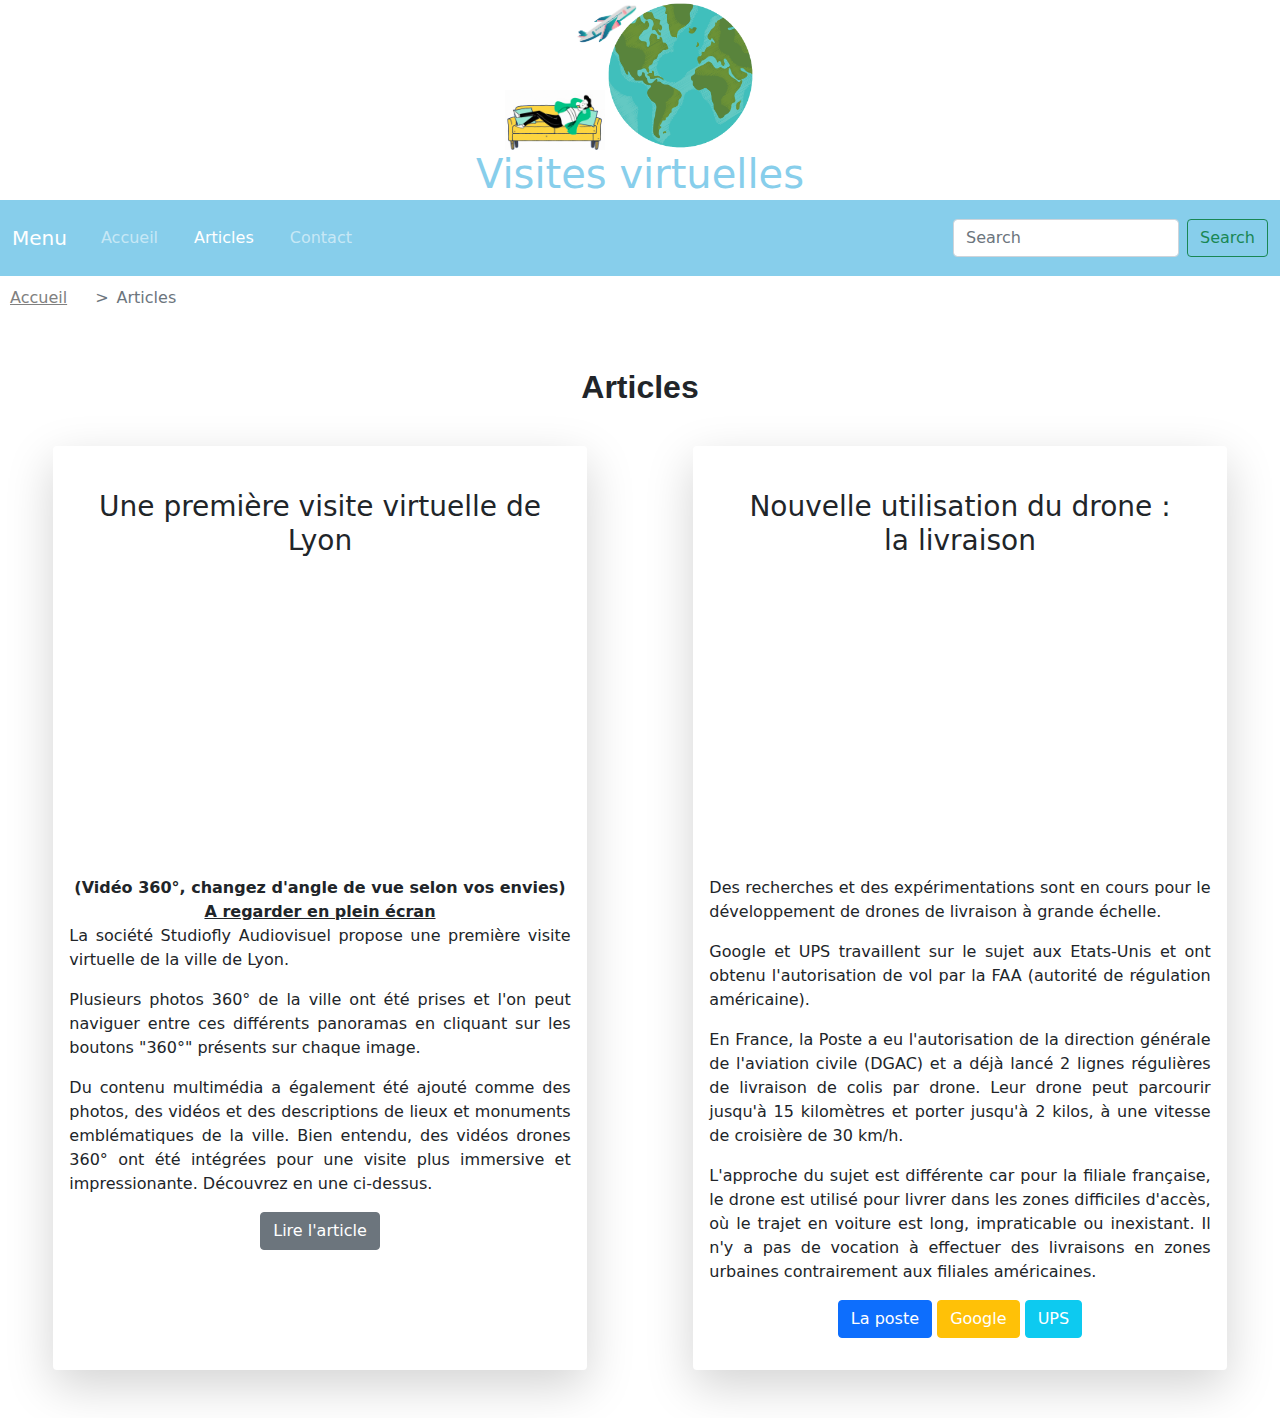
<file: articles.html>
<!DOCTYPE html>
<html lang="fr">

<head>
    <meta charset="UTF-8">

    <meta name="viewport" content="width=device-width, initial-scale=1.0">
    <title> Association des visites virtuelles</title>
    <meta name="description" content="Découvrez les visites virtuelles grâce à l'association 
        des visites virtuelles et voyager depuis votre salon, votre bureau ou depuis n'importe où">
    <link rel="stylesheet" href="Bootstrap+jquery/bootstrap.min.css">
    <link href="style.css" rel="stylesheet" type="text/css">
</head>

<body>
    <header class="container-fluid">
      <div class="row justify-content-center">
        <div class="plane-box">
          <img class="plane" src="icone/avion4.png" alt="">
          <img class="planete" src="icone/planete4.png" alt="">
          <img class="canape" src="icone/gif.gif" alt="">
        </div>
        <h1 class="text-skyblue text-center">Visites virtuelles</h1>
      </div>
    </header> 

    <nav class="navbar navbar-expand-sm navbar-dark bg-skyblue">
        <div class="container-fluid">
          <a class="navbar-brand" href="#">Menu</a>
          <button class="navbar-toggler" type="button" data-bs-toggle="collapse" data-bs-target="#navbarSupportedContent" aria-controls="navbarSupportedContent" aria-expanded="false" aria-label="Toggle navigation">
            <span class="navbar-toggler-icon"></span>
          </button>
          <div class="collapse navbar-collapse" id="navbarSupportedContent">
            <ul class="navbar-nav me-auto mb-2 mb-lg-0">
              <li class="nav-item">
                <a class="nav-link" aria-current="page" href="index.html">Accueil</a>
              </li>
              <li class="nav-item">
                <a class="nav-link active" href="articles.html">Articles</a>
              </li>
              <li class="nav-item">
                <a class="nav-link" href="contact.html" tabindex="-1" aria-disabled="true"> Contact</a>
              </li>
            </ul>
            <form class="d-flex">
              <input class="form-control me-2" type="search" placeholder="Search" aria-label="Search">
              <button class="btn btn-outline-success" type="submit">Search</button>
            </form>
          </div>
        </div>
    </nav>
    <nav style="--bs-breadcrumb-divider: '>';" aria-label="breadcrumb">
        <ol class="breadcrumb">
          <li class="breadcrumb-item"><a class="breadcrump-link" href="index.html">Accueil</a></li>
          <li class="breadcrumb-item active" aria-current="page">Articles</li>
        </ol>
    </nav>
 
    <main class="container-fluid">
      

      <section class="row justify-content-around ">
        <h2>Articles</h2>
        <article class="col-11 col-xl-5 shadow-lg p-3 mb-5 rounded">
          <h3 class="text-center">Une première visite virtuelle de Lyon</h3>
          <div class="video-responsive">
            <iframe src="https://www.youtube.com/embed/4Q9WZfvzIdQ" title="YouTube video player" allow="accelerometer; autoplay; clipboard-write; encrypted-media; gyroscope; picture-in-picture" allowfullscreen class="rounded"></iframe>
          </div>
          <div class="text-center fw-bold">
          (Vidéo 360°, changez d'angle de vue selon vos envies) <br> <span class="text-decoration-underline"> A regarder en plein écran </span>
          </div> 
          <p> La société Studiofly Audiovisuel propose une première visite virtuelle de la ville de Lyon.</p>
          <p>
          Plusieurs photos 360° de la ville ont été prises et l'on peut naviguer entre ces différents panoramas en cliquant sur les boutons "360°" présents sur chaque image. 
          </p>
          <p>
          Du contenu multimédia a également été ajouté comme des photos, des vidéos et des descriptions de lieux et monuments emblématiques de la ville. Bien entendu, des vidéos drones 360° ont été intégrées pour une visite plus immersive et impressionante. Découvrez en une ci-dessus.
          </p>
          
          <div class="text-center">
            <a href="https://www.studiofly.fr/visite-virtuelle-360-video-360/" target="_blank" class="btn btn-secondary mb-3" role="button">  Lire l'article </a>
          </div>

        </article>

        <article class="col-11 col-xl-5 shadow-lg p-3 mb-5 rounded">
          <h3 class="text-center">Nouvelle utilisation du drone : <br> la livraison</h3>
          <div class="video-responsive">
              <iframe src="https://www.youtube.com/embed/JA8__GRm-3w" title="YouTube video player" allow="accelerometer; autoplay; clipboard-write; encrypted-media; gyroscope; picture-in-picture" allowfullscreen class="rounded"></iframe>
          </div>
          <p> Des recherches et des expérimentations sont en cours pour le développement de drones de livraison à grande échelle. </p> 
            
          <p> Google et UPS travaillent sur le sujet aux Etats-Unis et ont obtenu l'autorisation de vol par la FAA (autorité de régulation américaine).</p>
          
          <p> En France, la Poste a eu l'autorisation de la direction générale de l'aviation civile (DGAC) et a déjà lancé 2 lignes régulières de livraison de colis par drone. Leur drone peut parcourir jusqu'à 15 kilomètres et porter jusqu'à 2 kilos, à une vitesse de croisière de 30 km/h.</p>

          <p>L'approche du sujet est différente car pour la filiale française, le drone est utilisé pour livrer dans les zones difficiles d'accès, où le trajet en voiture est long, impraticable ou inexistant. Il n'y a pas de vocation à effectuer des livraisons en zones urbaines contrairement aux filiales américaines. </p>
      
          <div class="text-center">
            <a href="https://www.lefigaro.fr/flash-eco/la-poste-lance-une-deuxieme-ligne-reguliere-de-livraison-de-colis-par-drone-20191107" target="_blank" class="btn btn-primary mb-3" role="button">  La poste </a>
            <a href="https://www.presse-citron.net/google-realise-sa-premiere-livraison-en-drone-avec-wing/" target="_blank" class="btn btn-warning mb-3 text-white" role="button">  Google </a>
            <a href="https://www.lesnumeriques.com/drone/livraison-par-drones-ups-recoit-la-certification-de-la-faa-n141281.html" target="_blank" class="btn btn-info mb-3 text-white" role="button">  UPS </a>
          </div>
        </article>
      </section>
    </main>

    <script src="Bootstrap+jquery/jquery-3.6.0.min.js"></script>
    <script src="Bootstrap+jquery/bootstrap.bundle.min.js"></script>
  </body>

</html>
</file>
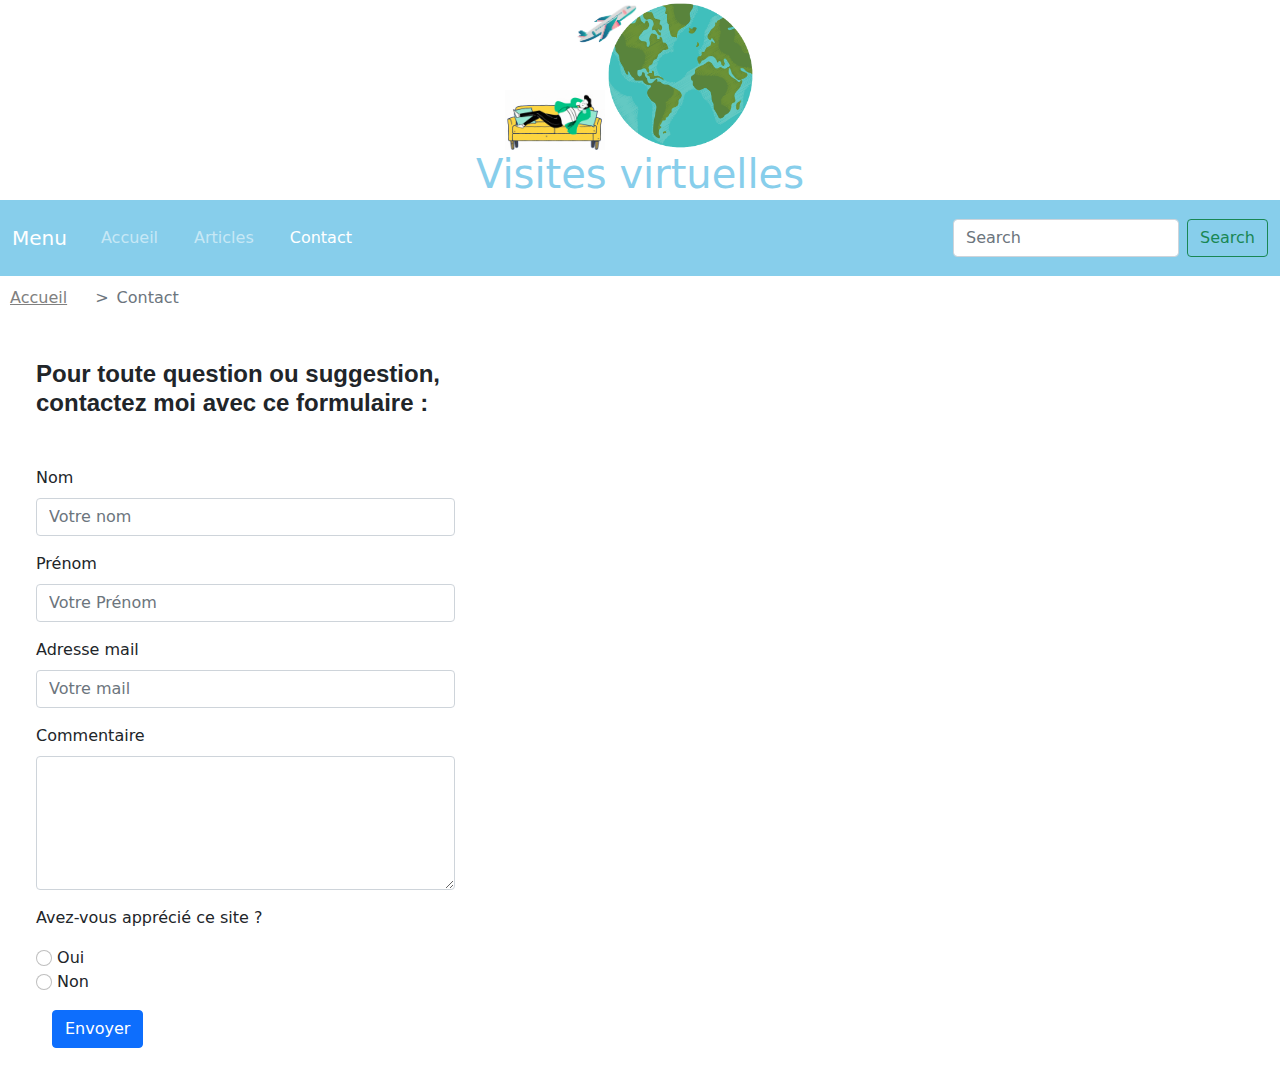
<file: contact.html>
<!DOCTYPE html>
<html lang="fr">

<head>
    <meta charset="utf-8">
    <meta name="viewport" content="width=device-width">
    <title> Visite virtuelle</title>
    <meta name="description"
        content="Découvrez les visites virtuelles et voyager votre salon, votre bureau et n'importe où">
    <link rel="stylesheet" href="Bootstrap+jquery/bootstrap.min.css">
    <link href="style.css" rel="stylesheet" type="text/css">

</head>

<body>
    <header class="container-fluid">
        <div class="row justify-content-center">
            <div class="plane-box">
                <img class="plane" src="icone/avion4.png" alt="">
                <img class="planete" src="icone/planete4.png" alt="">
                <img class="canape" src="icone/gif.gif" alt="">
            </div>
            <h1 class="text-skyblue text-center">Visites virtuelles</h1>
        </div>
    </header>

    <nav class="navbar navbar-expand-sm navbar-dark bg-skyblue">
        <div class="container-fluid">
            <a class="navbar-brand" href="#">Menu</a>
            <button class="navbar-toggler" type="button" data-bs-toggle="collapse"
                data-bs-target="#navbarSupportedContent" aria-controls="navbarSupportedContent" aria-expanded="false"
                aria-label="Toggle navigation">
                <span class="navbar-toggler-icon"></span>
            </button>
            <div class="collapse navbar-collapse" id="navbarSupportedContent">
                <ul class="navbar-nav me-auto mb-2 mb-lg-0">
                    <li class="nav-item">
                        <a class="nav-link" aria-current="page" href="index.html">Accueil</a>
                    </li>
                    <li class="nav-item">
                        <a class="nav-link" href="articles.html">Articles</a>
                    </li>
                    <li class="nav-item">
                        <a class="nav-link active" href="contact.html" tabindex="-1" aria-disabled="true"> Contact</a>
                    </li>
                </ul>
                <form class="d-flex">
                    <input class="form-control me-2" type="search" placeholder="Search" aria-label="Search">
                    <button class="btn btn-outline-success" type="submit">Search</button>
                </form>
            </div>
        </div>
    </nav>
    <nav style="--bs-breadcrumb-divider: '>';" aria-label="breadcrumb">
        <ol class="breadcrumb">
            <li class="breadcrumb-item"><a class="breadcrump-link" href="index.html">Accueil</a></li>
            <li class="breadcrumb-item active" aria-current="page">Contact</li>
        </ol>
    </nav>

    <main class="container-fluid" id="start">
        <h2 class="hcontact col-12 col-md-5">Pour toute question ou suggestion, contactez moi avec ce formulaire :</h2>
        <form class="col-6 col-md-4 m-4" action="contact.php" method="post">
            <div class="mb-3">
                <label for="nom" class="form-label">Nom</label>
                <input type="text" class="form-control" id="nom" placeholder="Votre nom" required>
            </div>
            <div class="mb-3">
                <label for="prenom" class="form-label">Prénom</label>
                <input type="text" class="form-control" id="prenom" placeholder="Votre Prénom" required>
            </div>
            <div class="mb-3">
                <label for="mail" class="form-label">Adresse mail</label>
                <input type="email" class="form-control" id="mail" placeholder="Votre mail" required>
            </div>
            <div class="mb-3">
                <label for="comment" class="form-label">Commentaire</label>
                <textarea class="form-control" id="comment" name="story" rows="5" cols="33"
                    placeholder="Votre commentaire" required>
          </textarea>
            </div>
            <div>
                <p>Avez-vous apprécié ce site ?</p>
                <input class="form-check-input" type="radio" id="oui" name="question" value="oui">
                <label class="form-check-label" for="oui">Oui</label>
            </div>
            <div>
                <input class="form-check-input" type="radio" id="non" name="question" value="non">
                <label class="form-check-label" for="non">Non</label>
            </div>
            <button type="submit" class="btn btn-primary m-3" data-bs-toggle="modal" data-bs-target="#MyModal">Envoyer
            </button>
        </form>

        <div class="modal fade" id="MyModal" tabindex="-1" aria-labelledby="MyModalLabel" aria-hidden="true">
            <div class="modal-dialog">
                <div class="modal-content">
                    <div class="modal-header">
                        <h5 class="modal-title" id="MyModalLabel">Avertissement</h5>
                        <button type="button" class="btn-close" data-bs-dismiss="modal" aria-label="Close"></button>
                    </div>
                    <div class="modal-body">
                        <p>Pour le moment l'envoi du formulaire ne fonctionne pas car je n'ai pas vu les notions
                            nécessaires pour cela 😄 </p>
                        <p>Une mise à jour sera faite quand j'aurais appris ça 😉</p>
                    </div>
                    <div class="modal-footer">
                        <button type="button" class="btn btn-secondary" data-bs-dismiss="modal">Fermer</button>
                    </div>
                </div>
            </div>
        </div>


    </main>

    <script src="Bootstrap+jquery/jquery-3.6.0.min.js"></script>
    <script src="Bootstrap+jquery/bootstrap.bundle.min.js"></script>
</body>

</html>
</file>
<file: style.css>
.planete {
    position: absolute;
    width: 150px;
    bottom: 0;
    left: 40px;
  }
  
  .canape {
    width: 100px;
    position: absolute;
    top: 90px;
    left: -60px;
  }
  
  .plane-box {
    position: relative;
    width: 150px;
    height: 150px; 
  }
  
  
  header {
    height: 200px;
  }
  
  @keyframes fly {
    0% {
      left: 0;
      bottom: 0;
    }
    
    100% {
      bottom: 100%;
      left: 100%;
    }
  }
  
  @keyframes title {
    0% {
      font-size:  2rem;
    }
    
    100% {
      font-size:  100%;
    }
  }
  
  h1 {
    animation: 1s ease-in 0s infinite alternate  title;
    bottom: 0;
  }
  
  .plane {
    position: absolute;
    animation: 2.5s ease-in 0s infinite normal  fly;
    z-index: 2; 
    width: 60px;
  }
  
  .video-responsive { 
  overflow:hidden; 
  padding-bottom:56.25%; 
  position:relative; 
  height:0;
  }
  
  .video-responsive iframe {
  left:0; 
  top:0; 
  height:100%;
  width:100%;
  position:absolute;
  }
  
  ul {
    list-style:  none;
  }
  
  li {
    margin: 10px;
  }
  
  p {
    text-align: justify;
  }
  
  .text-skyblue {
    color: skyblue;
  }
  
  h2, h3, h4 {
    padding:  1em;
  }
  
  h2 {
    font-family:   'Lucida Sans', 'Lucida Sans Regular', 'Lucida Grande', 'Lucida Sans Unicode', Geneva, Verdana, sans-serif;
    font-weight:  900;
    text-align:  center;
  }
  
  .bg-skyblue {
    background-color: skyblue;
  }
  
  .hcontact {
    font-size: 1.5rem;
    text-align:  start;
  }
  
  .breadcrump-link {
    color: grey;
  }
  
  .breadcrump-link:hover {
    color: black;
  }
  
  .modal-title {
    
    color: red;
  
  }
</file>
